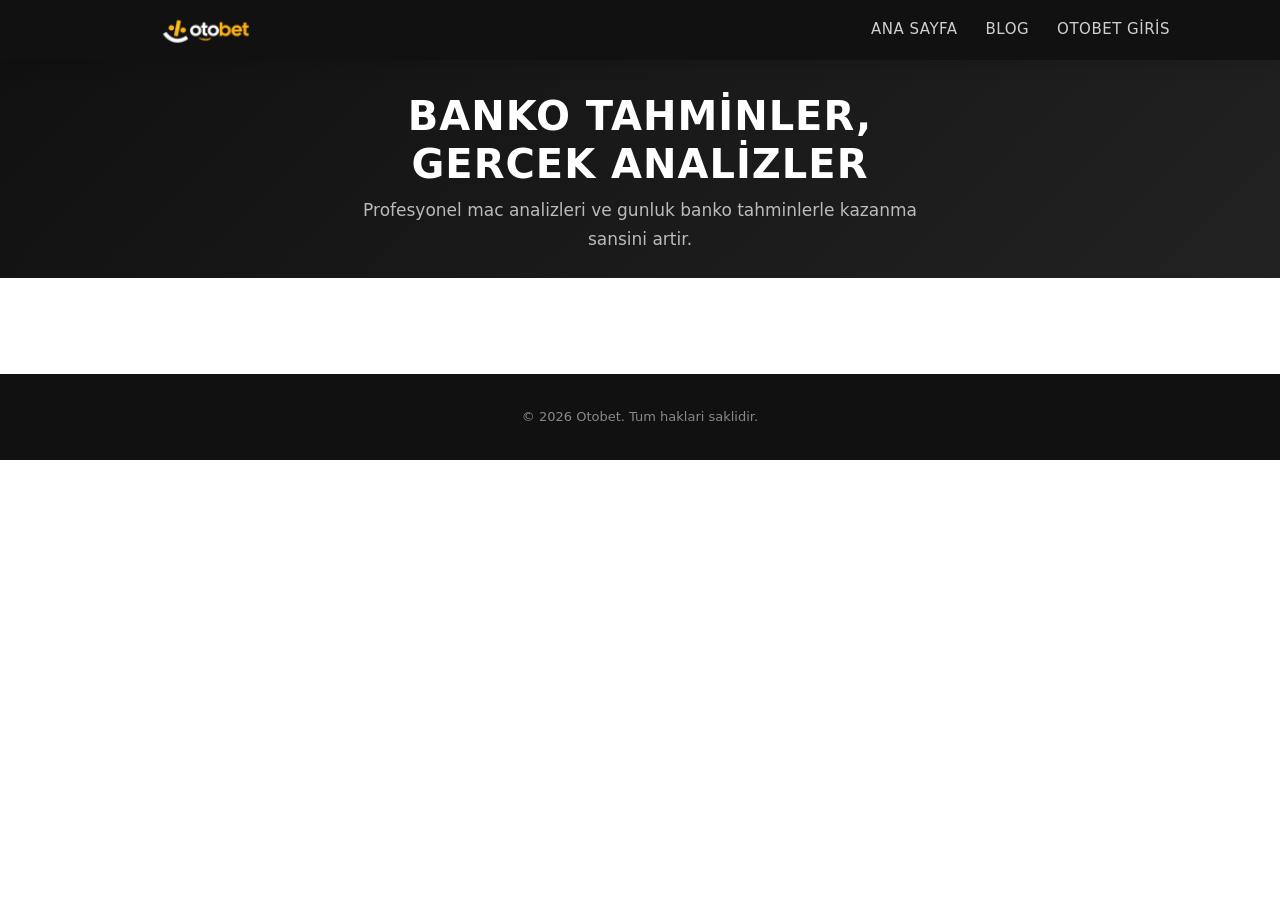
<file: index.html>
<!DOCTYPE html>
<html lang="tr">
<head>
  <meta charset="UTF-8">
  <meta name="viewport" content="width=device-width,initial-scale=1">
  <title id="page-title">Otobet</title>
  <meta name="description" id="meta-desc" content="">
  <meta name="keywords" id="meta-keys" content="">
  <meta name="robots" content="index, follow">
  <meta name="author" content="Otobet">
  <link rel="canonical" id="canonical" href="">
  <!-- Open Graph -->
  <meta property="og:title" id="og-title" content="">
  <meta property="og:description" id="og-desc" content="">
  <meta property="og:image" id="og-image" content="">
  <meta property="og:type" content="website">
  <meta property="og:url" id="og-url" content="">
  <meta property="og:locale" content="tr_TR">
  <meta property="og:site_name" content="Otobet">
  <!-- Twitter Card -->
  <meta name="twitter:card" content="summary_large_image">
  <meta name="twitter:title" id="tw-title" content="">
  <meta name="twitter:description" id="tw-desc" content="">
  <meta name="twitter:image" id="tw-image" content="">
  <!-- Schema.org Organization -->
  <script type="application/ld+json" id="schema-org">
  {
    "@context": "https://schema.org",
    "@type": "Organization",
    "name": "Otobet",
    "url": "",
    "logo": ""
  }
  </script>
  <!-- Schema.org Blog -->
  <script type="application/ld+json" id="schema-blog">
  {
    "@context": "https://schema.org",
    "@type": "Blog",
    "name": "Otobet Blog",
    "url": "",
    "description": "",
    "blogPost": []
  }
  </script>
  <link rel="stylesheet" href="css/style.css">
</head>
<body>

  <header class="header">
    <div class="wrap">
      <a href="/"><img src="uploads/logo.png" alt="Otobet" class="logo"></a>
      <nav class="nav">
        <a href="/">Ana Sayfa</a>
        <a href="blog.html">Blog</a>
        <a href="giris.html">Otobet Giris</a>
      </nav>
    </div>
  </header>

  <section class="hero" id="hero">
    <p id="hero-title">Banko Tahminler, <span class="hero-accent">Gercek Analizler</span></p>
    <p id="hero-desc">Profesyonel mac analizleri ve gunluk banko tahminlerle kazanma sansini artir.</p>
  </section>

  <section class="section">
    <div class="wrap">
      <div class="featured-single" id="home-content"></div>
      <div class="empty" id="empty-state" style="display:none">
        <div class="empty-icon"><svg width="48" height="48" viewBox="0 0 24 24" fill="none" stroke="#7f8c8d" stroke-width="1.5"><path d="M14 2H6a2 2 0 0 0-2 2v16a2 2 0 0 0 2 2h12a2 2 0 0 0 2-2V8z"/><polyline points="14 2 14 8 20 8"/><line x1="16" y1="13" x2="8" y2="13"/><line x1="16" y1="17" x2="8" y2="17"/></svg></div>
        <p>Henuz icerik eklenmedi.</p>
      </div>
    </div>
  </section>

  <footer class="footer" id="footer">
    <p>&copy; 2026 Otobet. Tum haklari saklidir.</p>
  </footer>

  <script src="js/app.js"></script>
</body>
</html>
</file>
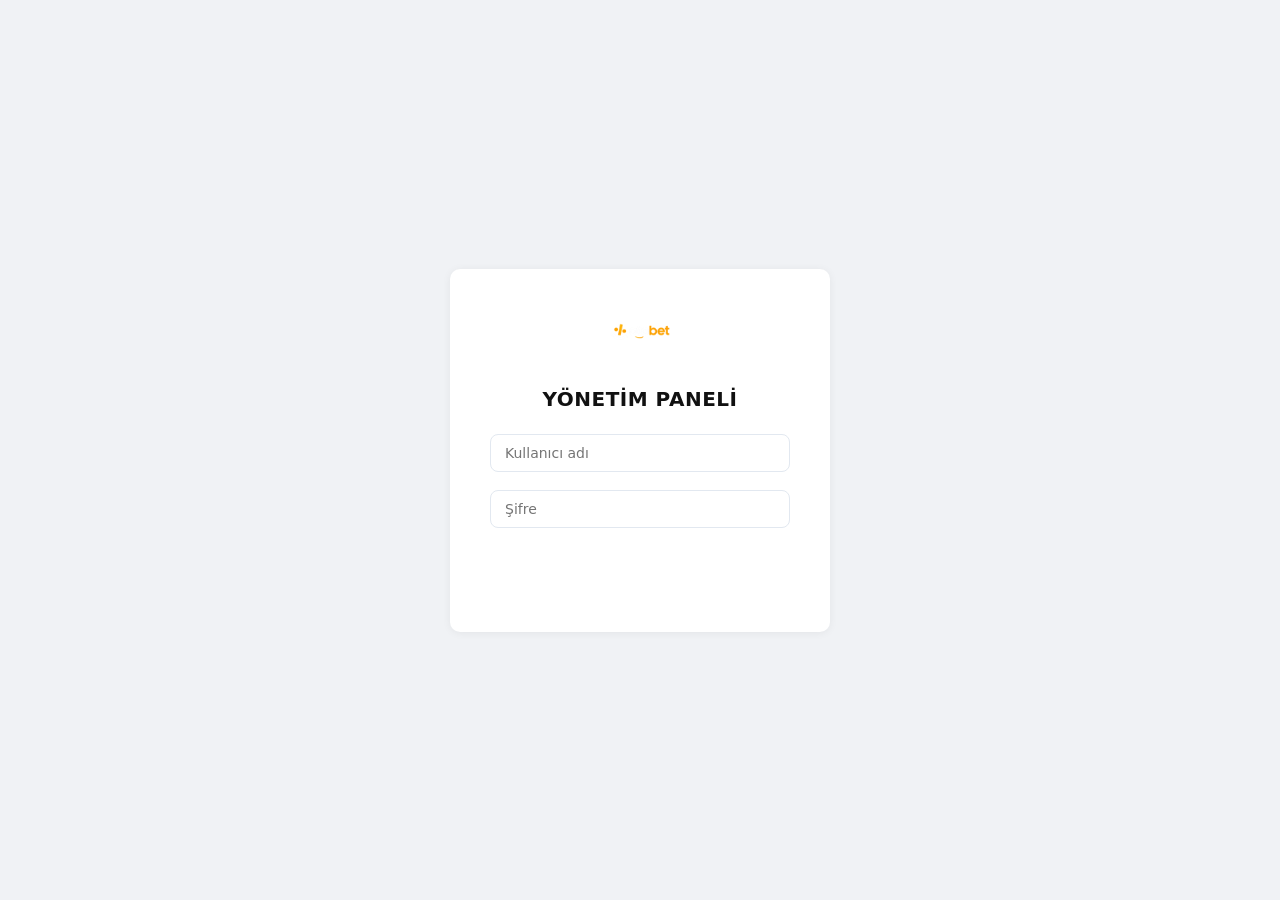
<file: admin/index.html>
<!DOCTYPE html>
<html lang="tr">
<head>
  <meta charset="UTF-8">
  <meta name="viewport" content="width=device-width,initial-scale=1">
  <title>Otobet - Yönetim Paneli</title>
  <link rel="stylesheet" href="css/admin.css">
</head>
<body>

  <!-- LOGIN -->
  <div class="login-wrap" id="login">
    <div class="login-box">
      <img src="../uploads/logo.png" alt="Otobet">
      <h2>Yönetim Paneli</h2>
      <div class="form-group">
        <input type="text" id="login-user" placeholder="Kullanıcı adı">
      </div>
      <div class="form-group">
        <input type="password" id="login-pass" placeholder="Şifre">
      </div>
      <button class="btn btn-green" style="width:100%" onclick="doLogin()">Giriş Yap</button>
      <p id="login-err" style="color:#e74c3c;font-size:13px;margin-top:12px"></p>
    </div>
  </div>

  <!-- APP -->
  <div class="app" id="app">

    <!-- SIDEBAR -->
    <aside class="sidebar">
      <div class="sidebar-logo">
        <img src="../uploads/logo.png" alt="Otobet">
      </div>
      <nav class="sidebar-nav">
        <a class="active" onclick="showPage('dashboard')"><svg width="18" height="18" viewBox="0 0 24 24" fill="none" stroke="currentColor" stroke-width="2"><rect x="3" y="3" width="7" height="7" rx="1"/><rect x="14" y="3" width="7" height="7" rx="1"/><rect x="3" y="14" width="7" height="7" rx="1"/><rect x="14" y="14" width="7" height="7" rx="1"/></svg> <span>Dashboard</span></a>
        <a onclick="showPage('posts')"><svg width="18" height="18" viewBox="0 0 24 24" fill="none" stroke="currentColor" stroke-width="2"><path d="M14 2H6a2 2 0 0 0-2 2v16a2 2 0 0 0 2 2h12a2 2 0 0 0 2-2V8z"/><polyline points="14 2 14 8 20 8"/><line x1="16" y1="13" x2="8" y2="13"/><line x1="16" y1="17" x2="8" y2="17"/></svg> <span>Yazilar</span></a>
        <a onclick="showPage('new-post')"><svg width="18" height="18" viewBox="0 0 24 24" fill="none" stroke="currentColor" stroke-width="2"><line x1="12" y1="5" x2="12" y2="19"/><line x1="5" y1="12" x2="19" y2="12"/></svg> <span>Yeni Yazi</span></a>
        <a onclick="showPage('home-content')"><svg width="18" height="18" viewBox="0 0 24 24" fill="none" stroke="currentColor" stroke-width="2"><path d="M4 22h14a2 2 0 0 0 2-2V7.5L14.5 2H6a2 2 0 0 0-2 2v4"/><polyline points="14 2 14 8 20 8"/><path d="M2 15h10"/><path d="M7 11l-4 4 4 4"/></svg> <span>Ana Sayfa Icerigi</span></a>
        <a onclick="showPage('giris-content')"><svg width="18" height="18" viewBox="0 0 24 24" fill="none" stroke="currentColor" stroke-width="2"><path d="M15 3h4a2 2 0 0 1 2 2v14a2 2 0 0 1-2 2h-4"/><polyline points="10 17 15 12 10 7"/><line x1="15" y1="12" x2="3" y2="12"/></svg> <span>Otobet Giris</span></a>
        <a onclick="showPage('homepage')"><svg width="18" height="18" viewBox="0 0 24 24" fill="none" stroke="currentColor" stroke-width="2"><path d="M3 9l9-7 9 7v11a2 2 0 0 1-2 2H5a2 2 0 0 1-2-2z"/><polyline points="9 22 9 12 15 12 15 22"/></svg> <span>Site Ayarlari</span></a>
        <a onclick="showPage('seo')"><svg width="18" height="18" viewBox="0 0 24 24" fill="none" stroke="currentColor" stroke-width="2"><circle cx="11" cy="11" r="8"/><line x1="21" y1="21" x2="16.65" y2="16.65"/></svg> <span>SEO Ayarlari</span></a>
      </nav>
      <div class="logout-btn">
        <a onclick="doLogout()"><svg width="18" height="18" viewBox="0 0 24 24" fill="none" stroke="currentColor" stroke-width="2"><path d="M9 21H5a2 2 0 0 1-2-2V5a2 2 0 0 1 2-2h4"/><polyline points="16 17 21 12 16 7"/><line x1="21" y1="12" x2="9" y2="12"/></svg> <span>Cikis</span></a>
      </div>
    </aside>

    <!-- MAIN -->
    <div class="main">

      <!-- DASHBOARD -->
      <div class="page active" id="page-dashboard">
        <div class="topbar">
          <h1>Dashboard</h1>
          <button class="btn btn-green" onclick="showPage('new-post')">+ Yeni Yazi</button>
        </div>
        <div style="display:grid;grid-template-columns:repeat(auto-fit,minmax(200px,1fr));gap:16px;margin-bottom:24px">
          <div class="card" style="text-align:center">
            <div style="font-size:32px;font-weight:800;color:var(--green)" id="stat-total">0</div>
            <div style="font-size:13px;color:var(--text-light)">Toplam Yazı</div>
          </div>
          <div class="card" style="text-align:center">
            <div style="font-size:32px;font-weight:800;color:var(--green)" id="stat-published">0</div>
            <div style="font-size:13px;color:var(--text-light)">Yayında</div>
          </div>
          <div class="card" style="text-align:center">
            <div style="font-size:32px;font-weight:800;color:var(--text-light)" id="stat-draft">0</div>
            <div style="font-size:13px;color:var(--text-light)">Taslak</div>
          </div>
        </div>
        <div class="card">
          <div class="card-title">Son Yazılar</div>
          <div id="recent-posts"></div>
        </div>
      </div>

      <!-- POSTS LIST -->
      <div class="page" id="page-posts">
        <div class="topbar">
          <h1>Yazılar</h1>
          <button class="btn btn-green" onclick="showPage('new-post')">+ Yeni Yazi</button>
        </div>
        <div class="card">
          <div class="table-wrap">
            <table>
              <thead><tr><th>Başlık</th><th>Tip</th><th>Kategori</th><th>Durum</th><th>Tarih</th><th>İşlem</th></tr></thead>
              <tbody id="posts-table"></tbody>
            </table>
          </div>
        </div>
      </div>

      <!-- NEW/EDIT POST -->
      <div class="page" id="page-new-post">
        <div class="topbar">
          <h1 id="editor-title">Yeni Yazı</h1>
          <div style="display:flex;gap:8px">
            <button class="btn btn-outline" onclick="savePost('draft')">Taslak Kaydet</button>
            <button class="btn btn-green" onclick="savePost('published')">Yayınla</button>
          </div>
        </div>

        <input type="hidden" id="post-id">

        <div style="display:grid;grid-template-columns:2fr 1fr;gap:20px">
          <div>
            <div class="card">
              <div class="form-group">
                <label>Yazı Başlığı</label>
                <input type="text" id="post-title" placeholder="Başlığı yazın..." oninput="autoSlug()">
              </div>
              <div class="form-row">
                <div class="form-group">
                  <label>URL (Slug)</label>
                  <input type="text" id="post-slug" placeholder="otomatik-olusturulur">
                </div>
                <div class="form-group">
                  <label>Başlık Etiketi</label>
                  <select id="post-heading">
                    <option value="h1">H1</option>
                    <option value="h2">H2</option>
                    <option value="h3">H3</option>
                  </select>
                </div>
              </div>
              <div class="form-group">
                <label>İçerik</label>
                <div class="editor-toolbar">
                  <button onclick="execCmd('bold')" title="Kalın"><b>B</b></button>
                  <button onclick="execCmd('italic')" title="İtalik"><i>I</i></button>
                  <button onclick="execCmd('underline')" title="Altı Çizili"><u>U</u></button>
                  <button onclick="execCmd('insertUnorderedList')" title="Liste">• Liste</button>
                  <button onclick="execCmd('insertOrderedList')" title="Sıralı Liste">1. Liste</button>
                  <button onclick="addHeading('h2')" title="Başlık">H2</button>
                  <button onclick="addHeading('h3')" title="Alt Başlık">H3</button>
                  <button onclick="addLink()" title="Link"><svg width="14" height="14" viewBox="0 0 24 24" fill="none" stroke="currentColor" stroke-width="2" style="display:inline;vertical-align:middle"><path d="M10 13a5 5 0 0 0 7.54.54l3-3a5 5 0 0 0-7.07-7.07l-1.72 1.71"/><path d="M14 11a5 5 0 0 0-7.54-.54l-3 3a5 5 0 0 0 7.07 7.07l1.71-1.71"/></svg> Link</button>
                  <button onclick="addImage()" title="Resim"><svg width="14" height="14" viewBox="0 0 24 24" fill="none" stroke="currentColor" stroke-width="2" style="display:inline;vertical-align:middle"><rect x="3" y="3" width="18" height="18" rx="2"/><circle cx="8.5" cy="8.5" r="1.5"/><polyline points="21 15 16 10 5 21"/></svg> Resim</button>
                  <button onclick="execCmd('formatBlock','blockquote')" title="Alıntı"><svg width="14" height="14" viewBox="0 0 24 24" fill="none" stroke="currentColor" stroke-width="2" style="display:inline;vertical-align:middle"><path d="M3 21c3 0 7-1 7-8V5c0-1.25-.756-2.017-2-2H4c-1.25 0-2 .75-2 1.972V11c0 1.25.75 2 2 2 1 0 1 0 1 1v1c0 1-1 2-2 2s-1 .008-1 1.031V20c0 1 0 1 1 1z"/><path d="M15 21c3 0 7-1 7-8V5c0-1.25-.757-2.017-2-2h-4c-1.25 0-2 .75-2 1.972V11c0 1.25.75 2 2 2h.75c0 2.25.25 4-2.75 4v3c0 1 0 1 1 1z"/></svg> Alinti</button>
                </div>
                <div class="editor-area" id="post-content" contenteditable="true"></div>
              </div>
              <div class="form-group">
                <label>Kısa Özet</label>
                <textarea id="post-excerpt" rows="2" placeholder="Yazının kısa özeti (isteğe bağlı)"></textarea>
              </div>
            </div>
          </div>

          <div>
            <div class="card">
              <div class="card-title">Öne Çıkan Görsel</div>
              <div class="img-upload" id="featured-upload" onclick="document.getElementById('file-input').click()">
                <p><svg width="24" height="24" viewBox="0 0 24 24" fill="none" stroke="#7f8c8d" stroke-width="2" style="display:inline;vertical-align:middle"><rect x="3" y="3" width="18" height="18" rx="2"/><circle cx="8.5" cy="8.5" r="1.5"/><polyline points="21 15 16 10 5 21"/></svg> Gorsel yuklemek icin tiklayin</p>
              </div>
              <input type="file" id="file-input" accept="image/*" style="display:none" onchange="uploadImage(this)">
              <input type="hidden" id="post-image">
            </div>

            <div class="card">
              <div class="card-title">Sayfa Tipi</div>
              <div class="form-group">
                <label>Icerik Turu</label>
                <select id="post-page-type">
                  <option value="blog">Blog Yazisi</option>
                  <option value="homepage">Ana Sayfa Icerigi</option>
                  <option value="giris">Otobet Giris Icerigi</option>
                </select>
                <p class="form-hint">Ana Sayfa ve Giris sayfasinda sadece 1 icerik gorunur</p>
              </div>
            </div>

            <div class="card">
              <div class="card-title">Kategori & Yazar</div>
              <div class="form-group">
                <label>Kategori</label>
                <input type="text" id="post-category" placeholder="Futbol, Basketbol...">
              </div>
              <div class="form-group">
                <label>Yazar</label>
                <input type="text" id="post-author" placeholder="Otobet" value="Otobet">
              </div>
            </div>

            <div class="card">
              <div class="card-title">SEO Ayarlari</div>
              <div class="form-group">
                <label>Odak Anahtar Kelime</label>
                <input type="text" id="post-focus-keyword" placeholder="Bu yazinin ana anahtar kelimesi" oninput="checkFocusKeyword()">
                <p class="form-hint" id="focus-kw-hint"></p>
              </div>
              <div class="form-group">
                <label>SEO Baslik</label>
                <input type="text" id="post-seo-title" placeholder="Arama motorlarinda gorunecek baslik" oninput="updateSeoPreview()">
                <p class="form-hint"><span id="seo-title-count">0</span>/60 karakter</p>
              </div>
              <div class="form-group">
                <label>SEO Aciklama</label>
                <textarea id="post-seo-desc" rows="3" placeholder="Arama motorlarinda gorunecek aciklama" oninput="updateSeoPreview()"></textarea>
                <p class="form-hint"><span id="seo-desc-count">0</span>/160 karakter</p>
              </div>
              <div class="form-group">
                <label>Anahtar Kelimeler</label>
                <input type="text" id="post-seo-keys" placeholder="virgul ile: bahis, tahmin, analiz">
              </div>
              <div class="form-group">
                <label>Canonical URL</label>
                <input type="text" id="post-canonical" placeholder="Bos birakirsaniz otomatik olusturulur">
                <p class="form-hint">Farkli URL'den ayni icerik varsa burada belirtin</p>
              </div>
              <div class="form-group">
                <label>Robots Meta</label>
                <select id="post-robots">
                  <option value="index, follow">index, follow (Varsayilan)</option>
                  <option value="noindex, follow">noindex, follow (Indeksleme)</option>
                  <option value="index, nofollow">index, nofollow (Link takip etme)</option>
                  <option value="noindex, nofollow">noindex, nofollow (Tamamen gizle)</option>
                </select>
              </div>
              <!-- SEO Onizleme -->
              <div class="card-title" style="margin-top:16px">Google Onizleme</div>
              <div class="seo-preview" id="seo-preview">
                <div class="seo-preview-title" id="seo-prev-title">Baslik buraya gelecek - Otobet</div>
                <div class="seo-preview-url" id="seo-prev-url">otobet.com/yazilar/url-slug</div>
                <div class="seo-preview-desc" id="seo-prev-desc">Aciklama buraya gelecek...</div>
              </div>
            </div>
          </div>
        </div>
      </div>

      <!-- ANA SAYFA ICERIGI -->
      <div class="page" id="page-home-content">
        <div class="topbar">
          <h1>Ana Sayfa Icerigi</h1>
          <button class="btn btn-green" onclick="savePageContent('homepage')">Kaydet ve Yayinla</button>
        </div>
        <div style="display:grid;grid-template-columns:2fr 1fr;gap:20px">
          <div>
            <div class="card">
              <div class="form-group">
                <label>Baslik</label>
                <input type="text" id="pc-homepage-title" placeholder="Ana sayfa icerik basligi">
              </div>
              <div class="form-group">
                <label>Icerik</label>
                <div class="editor-toolbar">
                  <button onclick="execCmdPC('homepage','bold')"><b>B</b></button>
                  <button onclick="execCmdPC('homepage','italic')"><i>I</i></button>
                  <button onclick="execCmdPC('homepage','underline')"><u>U</u></button>
                  <button onclick="execCmdPC('homepage','insertUnorderedList')">• Liste</button>
                  <button onclick="execCmdPC('homepage','insertOrderedList')">1. Liste</button>
                  <button onclick="addHeadingPC('homepage','h2')">H2</button>
                  <button onclick="addHeadingPC('homepage','h3')">H3</button>
                  <button onclick="addLinkPC('homepage')"><svg width="14" height="14" viewBox="0 0 24 24" fill="none" stroke="currentColor" stroke-width="2" style="display:inline;vertical-align:middle"><path d="M10 13a5 5 0 0 0 7.54.54l3-3a5 5 0 0 0-7.07-7.07l-1.72 1.71"/><path d="M14 11a5 5 0 0 0-7.54-.54l-3 3a5 5 0 0 0 7.07 7.07l1.71-1.71"/></svg> Link</button>
                  <button onclick="addImagePC('homepage')"><svg width="14" height="14" viewBox="0 0 24 24" fill="none" stroke="currentColor" stroke-width="2" style="display:inline;vertical-align:middle"><rect x="3" y="3" width="18" height="18" rx="2"/><circle cx="8.5" cy="8.5" r="1.5"/><polyline points="21 15 16 10 5 21"/></svg> Resim</button>
                </div>
                <div class="editor-area" id="pc-homepage-content" contenteditable="true"></div>
              </div>
              <div class="form-group">
                <label>Kisa Ozet</label>
                <textarea id="pc-homepage-excerpt" rows="2" placeholder="Sayfa ozeti (istege bagli)"></textarea>
              </div>
            </div>
          </div>
          <div>
            <div class="card">
              <div class="card-title">One Cikan Gorsel</div>
              <div class="img-upload" id="pc-homepage-img-wrap" onclick="document.getElementById('pc-homepage-file').click()">
                <p><svg width="24" height="24" viewBox="0 0 24 24" fill="none" stroke="#7f8c8d" stroke-width="2" style="display:inline;vertical-align:middle"><rect x="3" y="3" width="18" height="18" rx="2"/><circle cx="8.5" cy="8.5" r="1.5"/><polyline points="21 15 16 10 5 21"/></svg> Gorsel yukle</p>
              </div>
              <input type="file" id="pc-homepage-file" accept="image/*" style="display:none" onchange="uploadPageImage(this,'homepage')">
              <input type="hidden" id="pc-homepage-image">
            </div>
            <div class="card">
              <div class="card-title">SEO</div>
              <div class="form-group">
                <label>SEO Baslik</label>
                <input type="text" id="pc-homepage-seo-title" placeholder="Arama motorlari icin baslik">
              </div>
              <div class="form-group">
                <label>SEO Aciklama</label>
                <textarea id="pc-homepage-seo-desc" rows="2" placeholder="Arama motorlari icin aciklama"></textarea>
              </div>
              <div class="form-group">
                <label>Anahtar Kelimeler</label>
                <input type="text" id="pc-homepage-seo-keys" placeholder="virgul ile: bahis, tahmin">
              </div>
            </div>
            <div class="card" style="background:rgba(76,176,80,0.05);border:1px solid rgba(76,176,80,0.2)">
              <p style="font-size:13px;color:var(--text-light)"><strong style="color:var(--green)">Bilgi:</strong> Bu icerik ana sayfanizda tek basina gorunur. Kaydettiginizde otomatik yayinlanir.</p>
            </div>
          </div>
        </div>
        <input type="hidden" id="pc-homepage-id">
      </div>

      <!-- OTOBET GIRIS ICERIGI -->
      <div class="page" id="page-giris-content">
        <div class="topbar">
          <h1>Otobet Giris Icerigi</h1>
          <button class="btn btn-green" onclick="savePageContent('giris')">Kaydet ve Yayinla</button>
        </div>
        <div style="display:grid;grid-template-columns:2fr 1fr;gap:20px">
          <div>
            <div class="card">
              <div class="form-group">
                <label>Baslik</label>
                <input type="text" id="pc-giris-title" placeholder="Otobet Giris icerik basligi">
              </div>
              <div class="form-group">
                <label>Icerik</label>
                <div class="editor-toolbar">
                  <button onclick="execCmdPC('giris','bold')"><b>B</b></button>
                  <button onclick="execCmdPC('giris','italic')"><i>I</i></button>
                  <button onclick="execCmdPC('giris','underline')"><u>U</u></button>
                  <button onclick="execCmdPC('giris','insertUnorderedList')">• Liste</button>
                  <button onclick="execCmdPC('giris','insertOrderedList')">1. Liste</button>
                  <button onclick="addHeadingPC('giris','h2')">H2</button>
                  <button onclick="addHeadingPC('giris','h3')">H3</button>
                  <button onclick="addLinkPC('giris')"><svg width="14" height="14" viewBox="0 0 24 24" fill="none" stroke="currentColor" stroke-width="2" style="display:inline;vertical-align:middle"><path d="M10 13a5 5 0 0 0 7.54.54l3-3a5 5 0 0 0-7.07-7.07l-1.72 1.71"/><path d="M14 11a5 5 0 0 0-7.54-.54l-3 3a5 5 0 0 0 7.07 7.07l1.71-1.71"/></svg> Link</button>
                  <button onclick="addImagePC('giris')"><svg width="14" height="14" viewBox="0 0 24 24" fill="none" stroke="currentColor" stroke-width="2" style="display:inline;vertical-align:middle"><rect x="3" y="3" width="18" height="18" rx="2"/><circle cx="8.5" cy="8.5" r="1.5"/><polyline points="21 15 16 10 5 21"/></svg> Resim</button>
                </div>
                <div class="editor-area" id="pc-giris-content" contenteditable="true"></div>
              </div>
              <div class="form-group">
                <label>Kisa Ozet</label>
                <textarea id="pc-giris-excerpt" rows="2" placeholder="Sayfa ozeti (istege bagli)"></textarea>
              </div>
            </div>
          </div>
          <div>
            <div class="card">
              <div class="card-title">One Cikan Gorsel</div>
              <div class="img-upload" id="pc-giris-img-wrap" onclick="document.getElementById('pc-giris-file').click()">
                <p><svg width="24" height="24" viewBox="0 0 24 24" fill="none" stroke="#7f8c8d" stroke-width="2" style="display:inline;vertical-align:middle"><rect x="3" y="3" width="18" height="18" rx="2"/><circle cx="8.5" cy="8.5" r="1.5"/><polyline points="21 15 16 10 5 21"/></svg> Gorsel yukle</p>
              </div>
              <input type="file" id="pc-giris-file" accept="image/*" style="display:none" onchange="uploadPageImage(this,'giris')">
              <input type="hidden" id="pc-giris-image">
            </div>
            <div class="card">
              <div class="card-title">SEO</div>
              <div class="form-group">
                <label>SEO Baslik</label>
                <input type="text" id="pc-giris-seo-title" placeholder="Arama motorlari icin baslik">
              </div>
              <div class="form-group">
                <label>SEO Aciklama</label>
                <textarea id="pc-giris-seo-desc" rows="2" placeholder="Arama motorlari icin aciklama"></textarea>
              </div>
              <div class="form-group">
                <label>Anahtar Kelimeler</label>
                <input type="text" id="pc-giris-seo-keys" placeholder="virgul ile: bahis, giris">
              </div>
            </div>
            <div class="card" style="background:rgba(76,176,80,0.05);border:1px solid rgba(76,176,80,0.2)">
              <p style="font-size:13px;color:var(--text-light)"><strong style="color:var(--green)">Bilgi:</strong> Bu icerik Otobet Giris sayfasinda tek basina gorunur. Kaydettiginizde otomatik yayinlanir.</p>
            </div>
          </div>
        </div>
        <input type="hidden" id="pc-giris-id">
      </div>

      <!-- HOMEPAGE SETTINGS -->
      <div class="page" id="page-homepage">
        <div class="topbar">
          <h1>Ana Sayfa Düzenle</h1>
          <button class="btn btn-green" onclick="saveHomepage()">Kaydet</button>
        </div>
        <div class="card">
          <div class="form-group">
            <label>Hero Başlık</label>
            <input type="text" id="set-hero-title" placeholder="Ana sayfa büyük başlık">
            <p class="form-hint">Virgülden sonrası yeşil renkte görünür</p>
          </div>
          <div class="form-group">
            <label>Hero Açıklama</label>
            <textarea id="set-hero-desc" rows="2" placeholder="Ana sayfa açıklama yazısı"></textarea>
          </div>
          <div class="form-group">
            <label>Footer Yazısı</label>
            <input type="text" id="set-footer" placeholder="Alt kısım yazısı">
          </div>
        </div>
        <div class="card">
          <div class="card-title">Sosyal Medya</div>
          <div class="form-group">
            <label>Twitter / X</label>
            <input type="text" id="set-twitter" placeholder="https://twitter.com/...">
          </div>
          <div class="form-group">
            <label>Instagram</label>
            <input type="text" id="set-instagram" placeholder="https://instagram.com/...">
          </div>
          <div class="form-group">
            <label>Telegram</label>
            <input type="text" id="set-telegram" placeholder="https://t.me/...">
          </div>
        </div>
      </div>

      <!-- SEO SETTINGS -->
      <div class="page" id="page-seo">
        <div class="topbar">
          <h1>SEO Ayarları</h1>
          <button class="btn btn-green" onclick="saveSeo()">Kaydet</button>
        </div>
        <div class="card">
          <div class="form-group">
            <label>Site Başlığı</label>
            <input type="text" id="set-site-name" placeholder="Otobet">
          </div>
          <div class="form-group">
            <label>Site Açıklaması (Meta Description)</label>
            <textarea id="set-site-desc" rows="3" placeholder="Arama motorlarında görünecek açıklama"></textarea>
            <p class="form-hint"><span id="site-desc-count">0</span>/160 karakter</p>
          </div>
          <div class="form-group">
            <label>Anahtar Kelimeler (Meta Keywords)</label>
            <input type="text" id="set-site-keys" placeholder="virgülle ayırın">
          </div>
          <div class="form-group">
            <label>OG Image (Sosyal medya paylaşım görseli)</label>
            <input type="text" id="set-og-image" placeholder="Görsel URL'si">
          </div>
        </div>
      </div>

    </div>
  </div>

  <div class="toast" id="toast"></div>

  <script src="js/admin.js"></script>
</body>
</html>
</file>
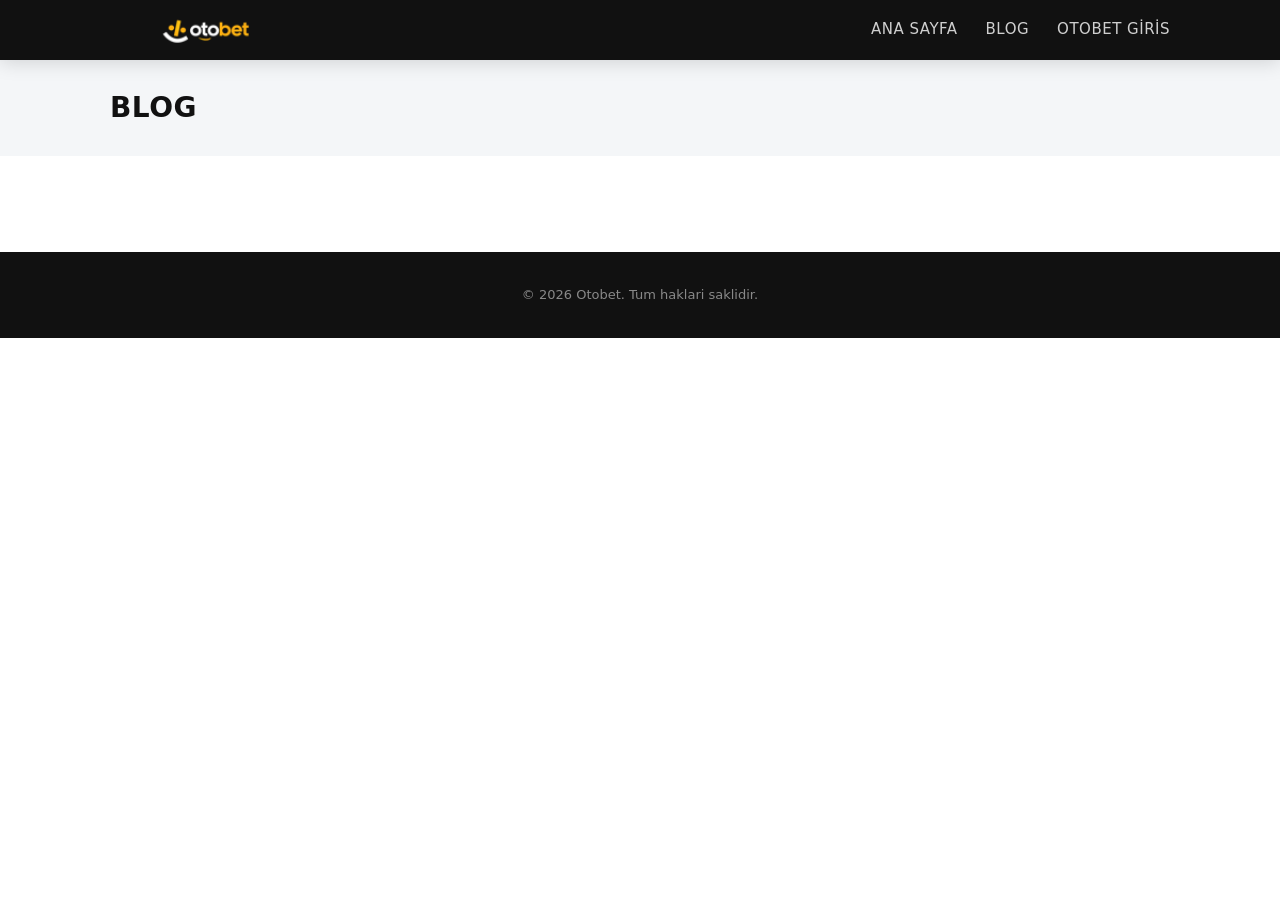
<file: blog.html>
<!DOCTYPE html>
<html lang="tr">
<head>
  <meta charset="UTF-8">
  <meta name="viewport" content="width=device-width,initial-scale=1">
  <title id="page-title">Blog - Otobet</title>
  <meta name="description" id="meta-desc" content="">
  <meta name="keywords" id="meta-keys" content="">
  <meta name="robots" content="index, follow">
  <meta name="author" content="Otobet">
  <link rel="canonical" id="canonical" href="">
  <!-- Open Graph -->
  <meta property="og:title" id="og-title" content="">
  <meta property="og:description" id="og-desc" content="">
  <meta property="og:image" id="og-image" content="">
  <meta property="og:type" content="website">
  <meta property="og:url" id="og-url" content="">
  <meta property="og:locale" content="tr_TR">
  <meta property="og:site_name" content="Otobet">
  <!-- Twitter Card -->
  <meta name="twitter:card" content="summary_large_image">
  <meta name="twitter:title" id="tw-title" content="">
  <meta name="twitter:description" id="tw-desc" content="">
  <meta name="twitter:image" id="tw-image" content="">
  <!-- Schema.org Blog -->
  <script type="application/ld+json" id="schema-blog">
  {
    "@context": "https://schema.org",
    "@type": "Blog",
    "name": "Otobet Blog",
    "url": "",
    "blogPost": []
  }
  </script>
  <link rel="stylesheet" href="css/style.css">
</head>
<body>

  <header class="header">
    <div class="wrap">
      <a href="/"><img src="uploads/logo.png" alt="Otobet" class="logo"></a>
      <nav class="nav">
        <a href="/">Ana Sayfa</a>
        <a href="blog.html">Blog</a>
        <a href="giris.html">Otobet Giris</a>
      </nav>
    </div>
  </header>

  <div class="page-title-bar">
    <div class="wrap">
      <h1>Blog</h1>
    </div>
  </div>

  <section class="section">
    <div class="wrap">
      <div class="blog-grid" id="posts-grid"></div>
      <div class="empty" id="empty-state" style="display:none">
        <div class="empty-icon"><svg width="48" height="48" viewBox="0 0 24 24" fill="none" stroke="#7f8c8d" stroke-width="1.5"><path d="M14 2H6a2 2 0 0 0-2 2v16a2 2 0 0 0 2 2h12a2 2 0 0 0 2-2V8z"/><polyline points="14 2 14 8 20 8"/><line x1="16" y1="13" x2="8" y2="13"/><line x1="16" y1="17" x2="8" y2="17"/></svg></div>
        <p>Henuz yazi yayinlanmadi.</p>
      </div>
    </div>
  </section>

  <footer class="footer" id="footer">
    <p>&copy; 2026 Otobet. Tum haklari saklidir.</p>
  </footer>

  <script src="js/app.js"></script>
</body>
</html>
</file>
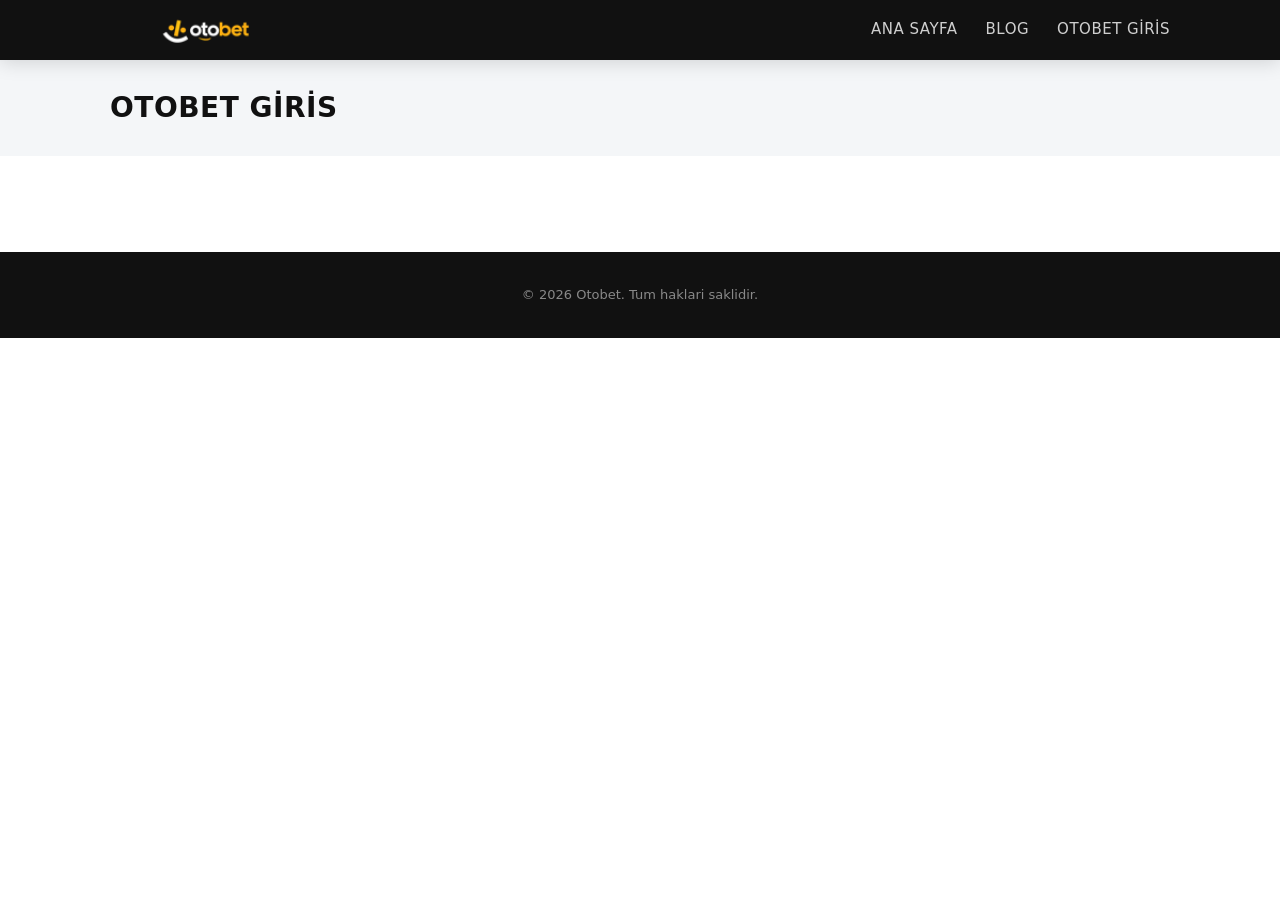
<file: giris.html>
<!DOCTYPE html>
<html lang="tr">
<head>
  <meta charset="UTF-8">
  <meta name="viewport" content="width=device-width,initial-scale=1">
  <title id="page-title">Otobet Giris</title>
  <meta name="description" id="meta-desc" content="">
  <meta name="keywords" id="meta-keys" content="">
  <meta name="robots" content="index, follow">
  <meta name="author" content="Otobet">
  <link rel="canonical" id="canonical" href="">
  <!-- Open Graph -->
  <meta property="og:title" id="og-title" content="">
  <meta property="og:description" id="og-desc" content="">
  <meta property="og:image" id="og-image" content="">
  <meta property="og:type" content="website">
  <meta property="og:url" id="og-url" content="">
  <meta property="og:locale" content="tr_TR">
  <meta property="og:site_name" content="Otobet">
  <!-- Twitter Card -->
  <meta name="twitter:card" content="summary_large_image">
  <meta name="twitter:title" id="tw-title" content="">
  <meta name="twitter:description" id="tw-desc" content="">
  <meta name="twitter:image" id="tw-image" content="">
  <link rel="stylesheet" href="css/style.css">
</head>
<body>

  <header class="header">
    <div class="wrap">
      <a href="/"><img src="uploads/logo.png" alt="Otobet" class="logo"></a>
      <nav class="nav">
        <a href="/">Ana Sayfa</a>
        <a href="blog.html">Blog</a>
        <a href="giris.html">Otobet Giris</a>
      </nav>
    </div>
  </header>

  <div class="page-title-bar">
    <div class="wrap">
      <h1>Otobet Giris</h1>
    </div>
  </div>

  <section class="section">
    <div class="wrap">
      <div class="featured-single" id="giris-content"></div>
      <div class="empty" id="empty-state" style="display:none">
        <div class="empty-icon"><svg width="48" height="48" viewBox="0 0 24 24" fill="none" stroke="#7f8c8d" stroke-width="1.5"><path d="M14 2H6a2 2 0 0 0-2 2v16a2 2 0 0 0 2 2h12a2 2 0 0 0 2-2V8z"/><polyline points="14 2 14 8 20 8"/><line x1="16" y1="13" x2="8" y2="13"/><line x1="16" y1="17" x2="8" y2="17"/></svg></div>
        <p>Henuz icerik eklenmedi.</p>
      </div>
    </div>
  </section>

  <footer class="footer" id="footer">
    <p>&copy; 2026 Otobet. Tum haklari saklidir.</p>
  </footer>

  <script src="js/app.js"></script>
</body>
</html>
</file>
<file: css/style.css>
*{margin:0;padding:0;box-sizing:border-box}
:root{
  --navy:#111111;
  --navy-light:#222222;
  --green:#ffffff;
  --green-dark:#cccccc;
  --white:#ffffff;
  --gray:#f4f6f8;
  --text:#2c3e50;
  --text-light:#7f8c8d;
  --border:#e2e8f0;
  --radius:12px;
  --shadow:0 2px 12px rgba(27,40,56,0.08);
  --font-heading:system-ui,'Segoe UI',Roboto,Helvetica,Arial,sans-serif;
  --font-body:system-ui,'Segoe UI',Roboto,Helvetica,Arial,sans-serif;
}
body{font-family:var(--font-body);color:var(--text);line-height:1.7;background:var(--white)}
a{text-decoration:none;color:inherit}
img{max-width:100%;height:auto;display:block}

/* HEADER */
.header{background:var(--navy);padding:0;position:sticky;top:0;z-index:100;box-shadow:0 2px 20px rgba(0,0,0,0.15);height:60px}
.header .wrap{display:flex;align-items:center;justify-content:space-between;max-width:1100px;margin:0 auto;padding:0 20px;height:60px}
.logo{height:64px;padding:0;mix-blend-mode:lighten;filter:brightness(1.1);width:auto}
.nav{display:flex;gap:28px;align-items:center}
.nav a{color:rgba(255,255,255,0.8);font-family:var(--font-heading);font-size:15px;font-weight:500;text-transform:uppercase;letter-spacing:0.5px;transition:color .2s}
.nav a:hover{color:var(--green)}

/* HERO */
.hero{background:linear-gradient(135deg,var(--navy) 0%,var(--navy-light) 100%);padding:32px 20px 24px;text-align:center}
.hero #hero-title{font-family:var(--font-heading);color:var(--white);font-size:clamp(24px,4vw,40px);font-weight:700;margin-bottom:8px;line-height:1.2;text-transform:uppercase;letter-spacing:1px}
.hero p{color:rgba(255,255,255,0.7);font-size:clamp(14px,2vw,17px);max-width:560px;margin:0 auto}
.hero-accent{color:var(--green)}

/* CONTENT */
.wrap{max-width:1100px;margin:0 auto;padding:0 20px}
.section{padding:48px 0}
.section-title{font-family:var(--font-heading);font-size:26px;font-weight:600;margin-bottom:32px;color:var(--navy);text-transform:uppercase;letter-spacing:0.5px}

/* PAGE TITLE BAR */
.page-title-bar{background:var(--gray);padding:24px 0}
.page-title-bar h1{font-family:var(--font-heading);font-size:28px;font-weight:700;color:var(--navy);text-transform:uppercase;letter-spacing:0.5px}

/* SINGLE FEATURED CONTENT */
.featured-single{max-width:800px;margin:0 auto}
.featured-single .card{border:none;box-shadow:none}
.featured-single .card-img{height:auto;max-height:400px}
.featured-single .card-body{padding:24px 0}
.featured-single .card-title{font-size:22px;margin-bottom:12px}
.featured-single .card-excerpt{font-size:15px;line-height:1.7}

/* BLOG GRID */
.blog-grid{display:grid;grid-template-columns:repeat(auto-fill,minmax(320px,1fr));gap:28px}
.card{background:var(--white);border-radius:var(--radius);overflow:hidden;box-shadow:var(--shadow);transition:transform .2s,box-shadow .2s;border:1px solid var(--border)}
.card:hover{transform:translateY(-4px);box-shadow:0 8px 30px rgba(27,40,56,0.12)}
.card-img{width:100%;height:200px;object-fit:cover;background:var(--gray)}
.card-body{padding:20px}
.card-cat{display:inline-block;background:var(--navy);color:var(--white);font-size:12px;font-weight:600;padding:4px 10px;border-radius:20px;margin-bottom:10px}
.card-title{font-family:var(--font-heading);font-size:18px;font-weight:600;line-height:1.4;margin-bottom:8px;color:var(--navy)}
.card-excerpt{font-size:14px;color:var(--text-light);line-height:1.6;margin-bottom:12px}
.card-date,.card-read{font-size:12px;color:var(--text-light)}

/* BREADCRUMB */
.breadcrumb{background:var(--gray);padding:10px 0;font-size:13px;color:var(--text-light)}
.breadcrumb a{color:var(--text-light);text-decoration:none}
.breadcrumb a:hover{color:var(--green)}
.breadcrumb span{margin:0 6px}

/* POST PAGE */
.post-header{background:linear-gradient(135deg,var(--navy),var(--navy-light));padding:60px 20px;text-align:center}
.post-header h1{font-family:var(--font-heading);color:var(--white);font-size:clamp(26px,4vw,42px);font-weight:700;max-width:800px;margin:0 auto 12px;text-transform:uppercase;letter-spacing:0.5px}
.post-meta{color:rgba(255,255,255,0.6);font-size:14px}
.post-featured{max-width:800px;margin:-40px auto 0;border-radius:var(--radius);overflow:hidden;box-shadow:0 8px 40px rgba(0,0,0,0.15)}
.post-featured img{width:100%;height:auto}
.post-content{max-width:720px;margin:40px auto;padding:0 20px;font-size:17px;line-height:1.9}
.post-content h2{font-family:var(--font-heading);font-size:24px;font-weight:600;margin:36px 0 16px;color:var(--navy)}
.post-content h3{font-family:var(--font-heading);font-size:20px;font-weight:600;margin:28px 0 12px;color:var(--navy)}
.post-content p{margin-bottom:20px}
.post-content img{border-radius:8px;margin:24px 0}
.post-content ul,.post-content ol{margin:0 0 20px 24px}
.post-content blockquote{border-left:4px solid var(--green);padding:16px 20px;margin:24px 0;background:var(--gray);border-radius:0 8px 8px 0;font-style:italic}

/* FOOTER */
.footer{background:var(--navy);color:rgba(255,255,255,0.5);text-align:center;padding:32px 20px;font-size:13px}
.footer a{color:var(--green)}

/* EMPTY STATE */
.empty{text-align:center;padding:80px 20px;color:var(--text-light)}
.empty-icon{font-size:48px;margin-bottom:16px}

/* MOBILE */
@media(max-width:640px){
  .blog-grid{grid-template-columns:1fr}
  .hero{padding:24px 20px 18px}
  .nav{gap:14px}
  .nav a{font-size:12px}
  .page-title-bar h1{font-size:22px}
}
</file>
<file: admin/css/admin.css>
*{margin:0;padding:0;box-sizing:border-box}
:root{
  --navy:#111111;
  --navy-light:#222222;
  --green:#ffffff;
  --green-dark:#cccccc;
  --white:#ffffff;
  --bg:#f0f2f5;
  --text:#2c3e50;
  --text-light:#7f8c8d;
  --border:#e2e8f0;
  --radius:10px;
  --shadow:0 1px 8px rgba(0,0,0,0.06);
  --font-heading:system-ui,'Segoe UI',Roboto,Helvetica,Arial,sans-serif;
  --font-body:system-ui,'Segoe UI',Roboto,Helvetica,Arial,sans-serif;
}
body{font-family:var(--font-body);background:var(--bg);color:var(--text);line-height:1.5}

/* LOGIN */
.login-wrap{min-height:100vh;display:flex;align-items:center;justify-content:center;padding:20px}
.login-box{background:var(--white);padding:40px;border-radius:var(--radius);box-shadow:var(--shadow);width:100%;max-width:380px;text-align:center}
.login-box img{height:44px;margin:0 auto 24px;mix-blend-mode:multiply}
.login-box h2{font-family:var(--font-heading);font-size:20px;color:var(--navy);margin-bottom:20px;text-transform:uppercase;letter-spacing:0.5px}

/* LAYOUT */
.app{display:none}
.sidebar{position:fixed;left:0;top:0;bottom:0;width:220px;background:var(--navy);padding:20px 0;z-index:50}
.sidebar-logo{padding:12px 16px 20px;border-bottom:1px solid rgba(255,255,255,0.1);margin-bottom:16px;display:flex;align-items:center;height:60px;overflow:hidden}
.sidebar-logo img{width:100%;max-height:36px;object-fit:contain;object-position:left}
.sidebar-nav a{display:flex;align-items:center;gap:10px;padding:10px 20px;color:rgba(255,255,255,0.6);font-family:var(--font-body);font-size:13px;font-weight:500;transition:all .2s;cursor:pointer}
.sidebar-nav a svg,.logout-btn a svg{flex-shrink:0}
.sidebar-nav a:hover,.sidebar-nav a.active{color:var(--white);background:rgba(255,255,255,0.08)}
.sidebar-nav a.active{border-right:3px solid var(--green)}
.main{margin-left:220px;padding:24px;min-height:100vh}

/* TOP BAR */
.topbar{display:flex;align-items:center;justify-content:space-between;margin-bottom:24px}
.topbar h1{font-family:var(--font-heading);font-size:22px;font-weight:600;color:var(--navy);text-transform:uppercase;letter-spacing:0.5px}
.btn{display:inline-flex;align-items:center;gap:6px;padding:9px 18px;border-radius:8px;font-size:14px;font-weight:500;border:none;cursor:pointer;transition:all .2s}
.btn-green{background:var(--green);color:var(--white)}
.btn-green:hover{background:var(--green-dark)}
.btn-navy{background:var(--navy);color:var(--white)}
.btn-navy:hover{background:var(--navy-light)}
.btn-outline{background:transparent;border:1px solid var(--border);color:var(--text)}
.btn-outline:hover{border-color:var(--navy)}
.btn-red{background:#e74c3c;color:var(--white)}
.btn-red:hover{background:#c0392b}
.btn-sm{padding:6px 12px;font-size:13px}

/* CARDS */
.card{background:var(--white);border-radius:var(--radius);padding:24px;box-shadow:var(--shadow);margin-bottom:20px}
.card-title{font-family:var(--font-heading);font-size:16px;font-weight:600;color:var(--navy);margin-bottom:16px;padding-bottom:12px;border-bottom:1px solid var(--border);text-transform:uppercase;letter-spacing:0.3px}

/* FORM */
.form-group{margin-bottom:18px}
.form-group label{display:block;font-size:13px;font-weight:600;color:var(--text);margin-bottom:6px}
.form-group input,.form-group textarea,.form-group select{width:100%;padding:10px 14px;border:1px solid var(--border);border-radius:8px;font-size:14px;font-family:inherit;transition:border-color .2s;background:var(--white)}
.form-group input:focus,.form-group textarea:focus,.form-group select:focus{outline:none;border-color:var(--green)}
.form-group textarea{resize:vertical;min-height:100px}
.form-row{display:grid;grid-template-columns:1fr 1fr;gap:16px}
.form-hint{font-size:12px;color:var(--text-light);margin-top:4px}

/* EDITOR */
.editor-toolbar{display:flex;gap:4px;padding:8px;background:var(--bg);border:1px solid var(--border);border-bottom:none;border-radius:8px 8px 0 0;flex-wrap:wrap}
.editor-toolbar button{padding:6px 10px;border:none;background:transparent;cursor:pointer;border-radius:4px;font-size:13px;color:var(--text)}
.editor-toolbar button:hover{background:var(--border)}
.editor-area{border:1px solid var(--border);border-radius:0 0 8px 8px;min-height:300px;padding:16px;font-size:15px;line-height:1.8;outline:none}

/* TABLE */
.table-wrap{overflow-x:auto}
table{width:100%;border-collapse:collapse}
th{text-align:left;padding:10px 14px;font-size:12px;text-transform:uppercase;color:var(--text-light);border-bottom:2px solid var(--border);font-weight:600}
td{padding:12px 14px;border-bottom:1px solid var(--border);font-size:14px}
tr:hover td{background:rgba(76,176,80,0.03)}
.status-badge{display:inline-block;padding:3px 10px;border-radius:20px;font-size:12px;font-weight:600}
.status-published{background:rgba(76,176,80,0.1);color:var(--green-dark)}
.status-draft{background:rgba(127,140,141,0.1);color:var(--text-light)}

/* IMAGE UPLOAD */
.img-upload{border:2px dashed var(--border);border-radius:8px;padding:24px;text-align:center;cursor:pointer;transition:border-color .2s}
.img-upload:hover{border-color:var(--green)}
.img-upload.has-img{padding:0;border:none}
.img-upload img{width:100%;border-radius:8px;max-height:200px;object-fit:cover}
.img-upload p{color:var(--text-light);font-size:14px}

/* TOAST */
.toast{position:fixed;top:20px;right:20px;padding:12px 20px;border-radius:8px;color:var(--white);font-size:14px;z-index:999;transform:translateY(-20px);opacity:0;transition:all .3s}
.toast.show{transform:translateY(0);opacity:1}
.toast-success{background:var(--green)}
.toast-error{background:#e74c3c}

/* PAGES - hide all, show active */
.page{display:none}
.page.active{display:block}

/* RESPONSIVE */
@media(max-width:768px){
  .sidebar{width:60px;padding:12px 0}
  .sidebar-logo{padding:0 10px 16px}
  .sidebar-logo img{height:24px}
  .sidebar-nav a span{display:none}
  .sidebar-nav a{justify-content:center;padding:12px}
  .main{margin-left:60px;padding:16px}
  .form-row{grid-template-columns:1fr}
}

/* SEO PREVIEW */
.seo-preview{background:#fff;border:1px solid var(--border);border-radius:8px;padding:16px;margin-top:8px}
.seo-preview-title{color:#1a0dab;font-size:18px;line-height:1.3;margin-bottom:4px;overflow:hidden;text-overflow:ellipsis;white-space:nowrap}
.seo-preview-url{color:#006621;font-size:13px;margin-bottom:4px}
.seo-preview-desc{color:#545454;font-size:13px;line-height:1.5;display:-webkit-box;-webkit-line-clamp:2;-webkit-box-orient:vertical;overflow:hidden}

/* FOCUS KEYWORD */
.kw-good{color:var(--green)}
.kw-warn{color:#e67e22}
.kw-bad{color:#e74c3c}

/* LOGOUT */
.logout-btn{position:absolute;bottom:20px;left:0;right:0;padding:0 20px}
.logout-btn a{display:flex;align-items:center;gap:10px;padding:10px 20px;color:rgba(255,255,255,0.4);font-size:13px;transition:color .2s}
.logout-btn a:hover{color:#e74c3c}
</file>
